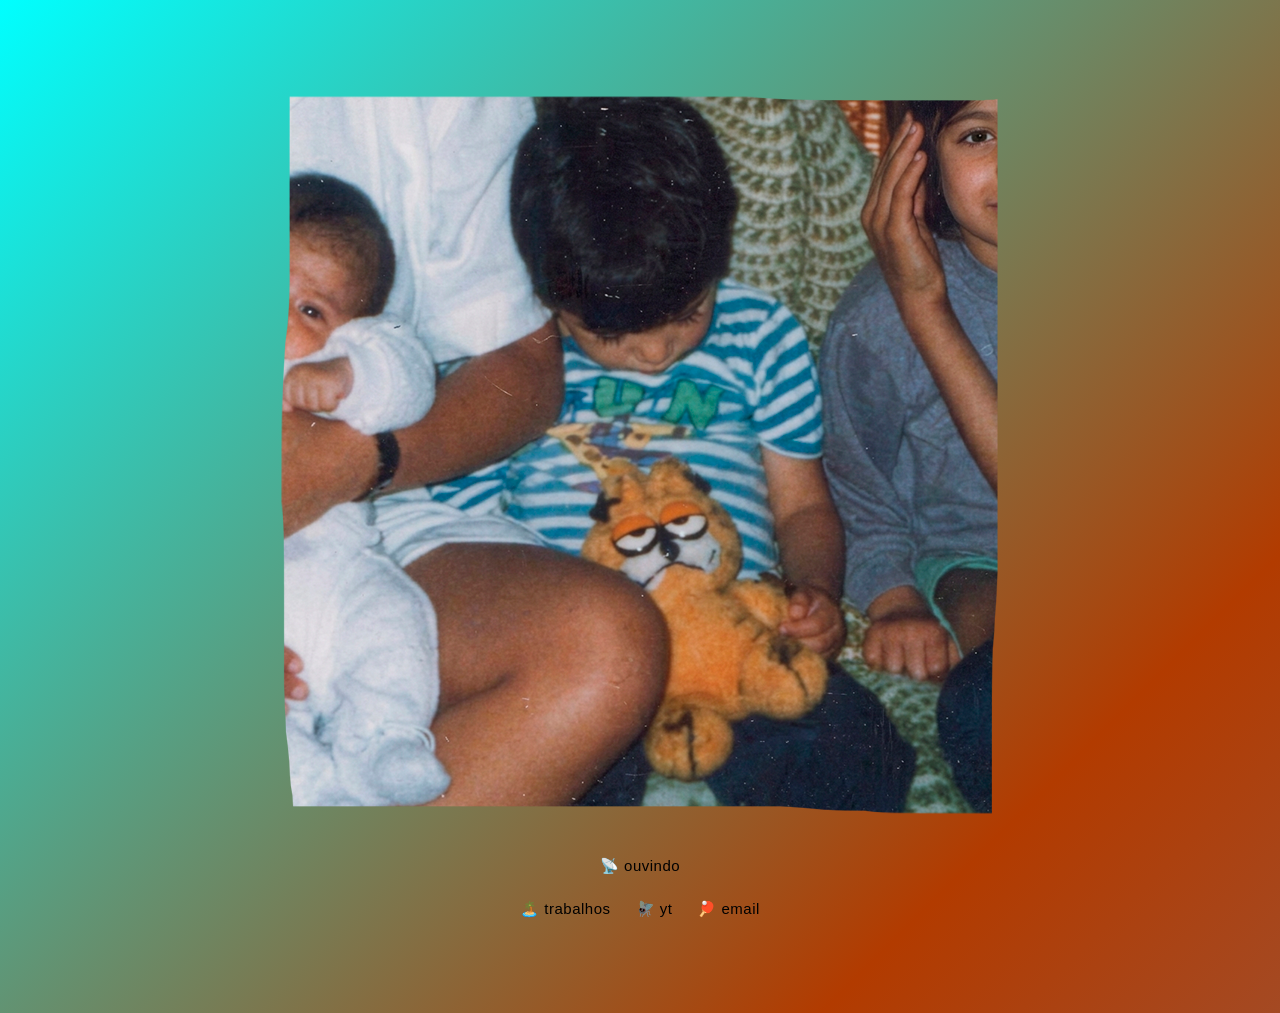
<file: index.html>
<!DOCTYPE html>
<html lang="pt-BR">
<head>
    <meta charset="UTF-8">
    <meta name="viewport" content="width=device-width, initial-scale=1.0">
    <title>William Alencar</title>
    <link rel="icon" type="image/png" href="favicon.png">
    <link rel="stylesheet" href="style.css">
</head>
<body>

    <div class="wrapper">
        
        <!-- Sua Foto Principal -->
        <div class="media-box">
            <img src="fotohome_720.png" alt="William Alencar" class="main-photo">
        </div>
        <br>
<!-- PLAYER ARTESANAL RANDOMIZADO -->
        <div class="player-artesanal">
            <!-- O 'src' começa vazio porque o JavaScript vai preencher com a música sorteada -->
            <audio id="musica-bg" src="" onended="resetarPlayer()"></audio>
            <span id="botao-player" onclick="controlarAudio()">📡 ouvindo</span>
        </div>
<!-- Seus Links -->
        <div class="links-box">
            <a href="https://wli.am/curriculo" target="_blank">🏝️ trabalhos</a>
            <a href="https://youtube.com/@wliam" target="_blank">🪰 yt</a>
            <a href="mailto:williamalencar@gmail.com">🏓 email</a>
        </div>
    </div>

 <script>
    // 1. LISTA DE MÚSICAS: Substitua pelos nomes exatos dos arquivos que você subirá no GitHub
    var playlist = [
        "Arnaldo Antunes - As Árvores.mp3",
        "Del the Funky Homosapien - Corner Story.mp3",
        "Gal Costa - Atimo de Som.mp3",
        "Itamar Assumpção e Naná Vasconcelos - Assim Naná ensina.mp3",
        "Oddisee - Own Appeal.mp3",
        "Odetta - Hit Or Miss.mp3",
        "Red Hot Chili Peppers - Hey.mp3",
        "Gilberto Gil e Gal Costa - Dê Um Rolê - Live in London.mp3",
    ];

// Função para sortear e carregar uma nova música
    function carregarMusicaAleatoria() {
        var musicaSorteada = playlist[Math.floor(Math.random() * playlist.length)];
        document.getElementById("musica-bg").src = musicaSorteada;
    }

    // Carrega a primeira faixa assim que a página abre
    carregarMusicaAleatoria();

    // 2. CONTROLES DO PLAYER
    function controlarAudio() {
        var audio = document.getElementById("musica-bg");
        var botao = document.getElementById("botao-player");
        
        if (audio.paused) {
            audio.play();
            botao.innerHTML = "⏸️ pause";
        } else {
            audio.pause();
            botao.innerHTML = "📡 ouvindo";
        }
    }

    // 3. RESET AUTOMÁTICO COM NOVO SORTEIO
    function resetarPlayer() {
        var botao = document.getElementById("botao-player");
        
        // Sorteia a próxima faixa para ficar pronta
        carregarMusicaAleatoria();
        
        // Volta o botão para o estado original
        botao.innerHTML = "📡 ouvindo";
    }
    </script>

</body>
</html>
</file>
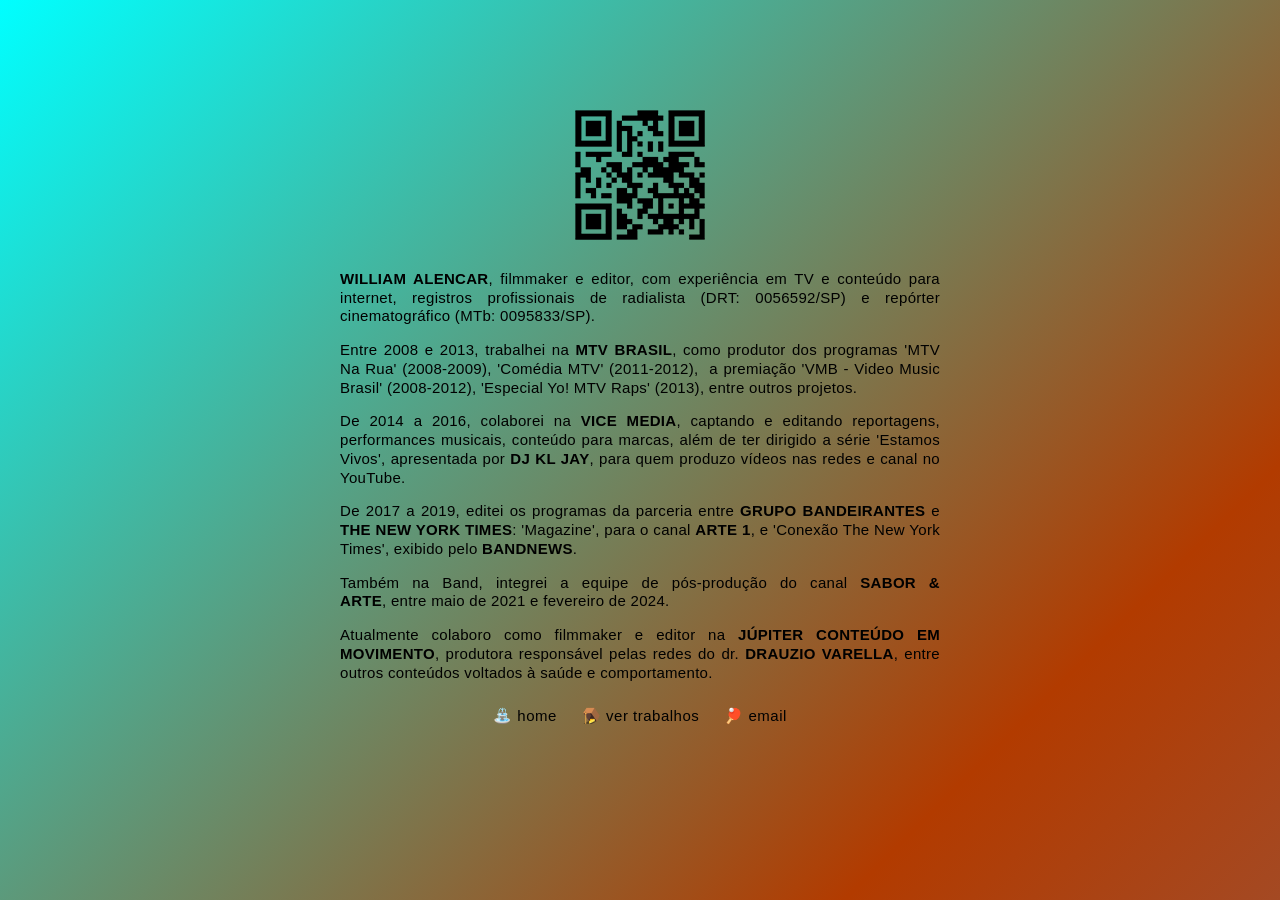
<file: curriculo.html>
<!DOCTYPE html>
<html lang="pt-BR">
<head>
    <meta charset="UTF-8">
    <meta name="viewport" content="width=device-width, initial-scale=1.0">
    <title>William Alencar</title>
    <link rel="icon" type="image/png" href="favicon.png">
    <link rel="stylesheet" href="style.css">
</head>
<body>

    <div class="wrapper">

        <!-- Logo Clicável para a Página Inicial -->
        <a href="http://wli.am" class="logo-link">
            <!-- Substitua 'logo.png' pelo nome exato do seu arquivo de imagem -->
            <img src="logo_v8.png" alt="wli.am" class="site-logo">
        </a>
        
        <!-- Bloco do Resumo Profissional -->
        <div class="bio-box">
            <p>
               <b>WILLIAM ALENCAR</b>, filmmaker e editor, com experiência em TV e conteúdo para internet, registros profissionais de radialista (DRT: 0056592/SP) e repórter cinematográfico (MTb: 0095833/SP).</p>
<p>Entre 2008 e 2013, trabalhei na <b>MTV BRASIL</b>, como produtor dos programas 'MTV Na Rua' (2008-2009), 'Comédia MTV' (2011-2012),  a premiação 'VMB - Video Music Brasil' (2008-2012), 'Especial Yo! MTV Raps' (2013), entre outros projetos.</p>
<p>De 2014 a 2016, colaborei na <b>VICE MEDIA</b>, captando e editando reportagens, performances musicais, conteúdo para marcas, além de ter dirigido a série 'Estamos Vivos', apresentada por <b>DJ KL JAY</b>, para quem produzo vídeos nas redes e canal no YouTube.</p>
<p>De 2017 a 2019, editei os programas da parceria entre <b>GRUPO BANDEIRANTES</b> e <b>THE NEW YORK TIMES</b>: 'Magazine', para o canal <b>ARTE 1</b>, e 'Conexão The New York Times',
exibido pelo <b>BANDNEWS</b>.</p>
<p>Também na Band, integrei a equipe de pós-produção do canal <b>SABOR & ARTE</b>, entre maio de 2021 e fevereiro de 2024.</p>
<p>Atualmente colaboro como filmmaker e editor na <b>JÚPITER CONTEÚDO EM MOVIMENTO</b>, produtora responsável pelas redes do dr. <b>DRAUZIO VARELLA</b>, entre outros conteúdos voltados à saúde e comportamento.
            </p>

        </div>

        <!-- Link no Rodapé: Voltar -->
        <div class="links-box" style="margin-top: 10px; margin-bottom: 75px;">
            <a href="http://wli.am">⛲ home</a>
            <a href="http://wliam.myportfolio.com" target="_blank">🪤 ver trabalhos</a>
            <a href="mailto:williamalencar@gmail.com">🏓 email</a>
        </div>

    </div>

</body>
</html>
</file>
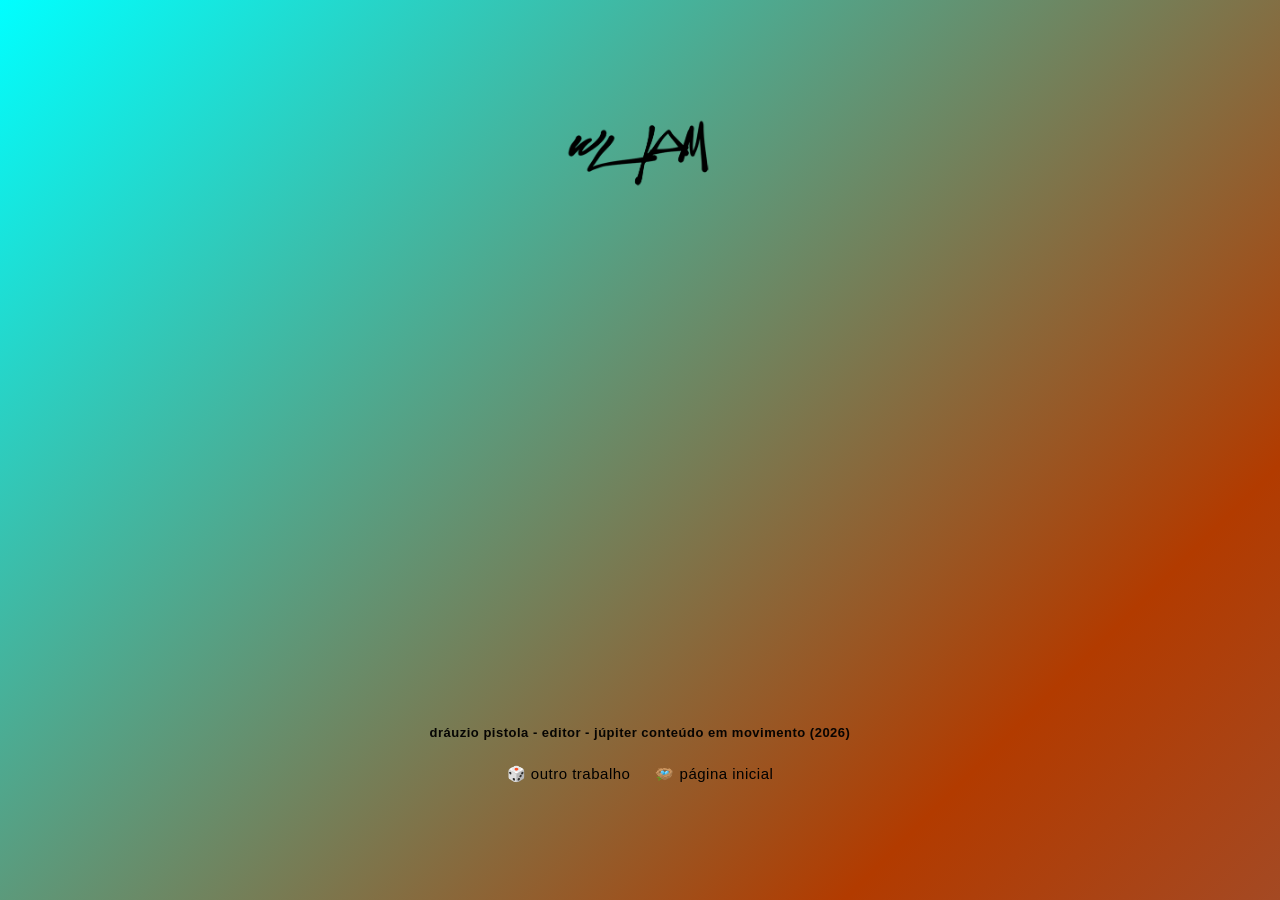
<file: random.html>
<!DOCTYPE html>
<html lang="pt-BR">
<head>
    <meta charset="UTF-8">
    <meta name="viewport" content="width=device-width, initial-scale=1.0">
    <title>William Alencar</title>
    <link rel="icon" type="image/x-icon" href="favicon.ico">
    <link rel="stylesheet" href="style.css">
</head>
<body>

  <div class="wrapper">
        
        <!-- Logo Clicável para a Página Inicial -->
        <a href="http://wli.am" class="logo-link">
            <!-- Substitua 'logo.png' pelo nome exato do seu arquivo -->
            <img src="logo.png" alt="wli.am" class="site-logo">
        </a>

        <!-- Container do Vídeo Embedado -->
        <div class="video-container">
            <iframe id="video-player" src="" frameborder="0" allow="autoplay; fullscreen; picture-in-picture" allowfullscreen></iframe>
        </div>

        <!-- Legenda com Função, Empresa e Ano -->
        <div class="video-info">
            <p id="video-legenda"></p>
        </div>

        <!-- Links de Navegação (Posicionados Abaixo da Legenda) -->
        <div class="links-box" style="margin-top: 25px;">
            <a href="javascript:void(0)" onclick="sortearNovoVideo()">🎲 outro trabalho</a>
            <a href="trabalhos.html">🪺 página inicial</a>
        </div>

    </div>

    <script>
    // LISTA DE TRABALHOS COM VÍDEO E LEGENDA
    var listaTrabalhos = [
        {
            url: "https://player.vimeo.com/video/1169296554",
            legenda: "Dráuzio Pistola - Editor - Júpiter Conteúdo em Movimento (2026)"
        },
        {
            url: "https://www.youtube.com/embed/WEcErdCit14",
            legenda: "Maratona - Editor - Júpiter Conteúdo em Movimento (2025)"
        },
        {
            url: "https://player.vimeo.com/video/541469382",
            legenda: "Cartoon Bandido - Filmmaker, Editor (2017)"
        }
    ];

    function sortearNovoVideo() {
        // Sorteia um item completo da lista (vídeo + legenda)
        var trabalhoSorteado = listaTrabalhos[Math.floor(Math.random() * listaTrabalhos.length)];
        
        // Atualiza o player de vídeo
        document.getElementById("video-player").src = trabalhoSorteado.url;
        
        // Atualiza a legenda abaixo do vídeo
        document.getElementById("video-legenda").innerHTML = trabalhoSorteado.legenda;
    }

    // Executa o sorteio automaticamente ao carregar a página
    sortearNovoVideo();
    </script>

</body>
</html>
</file>
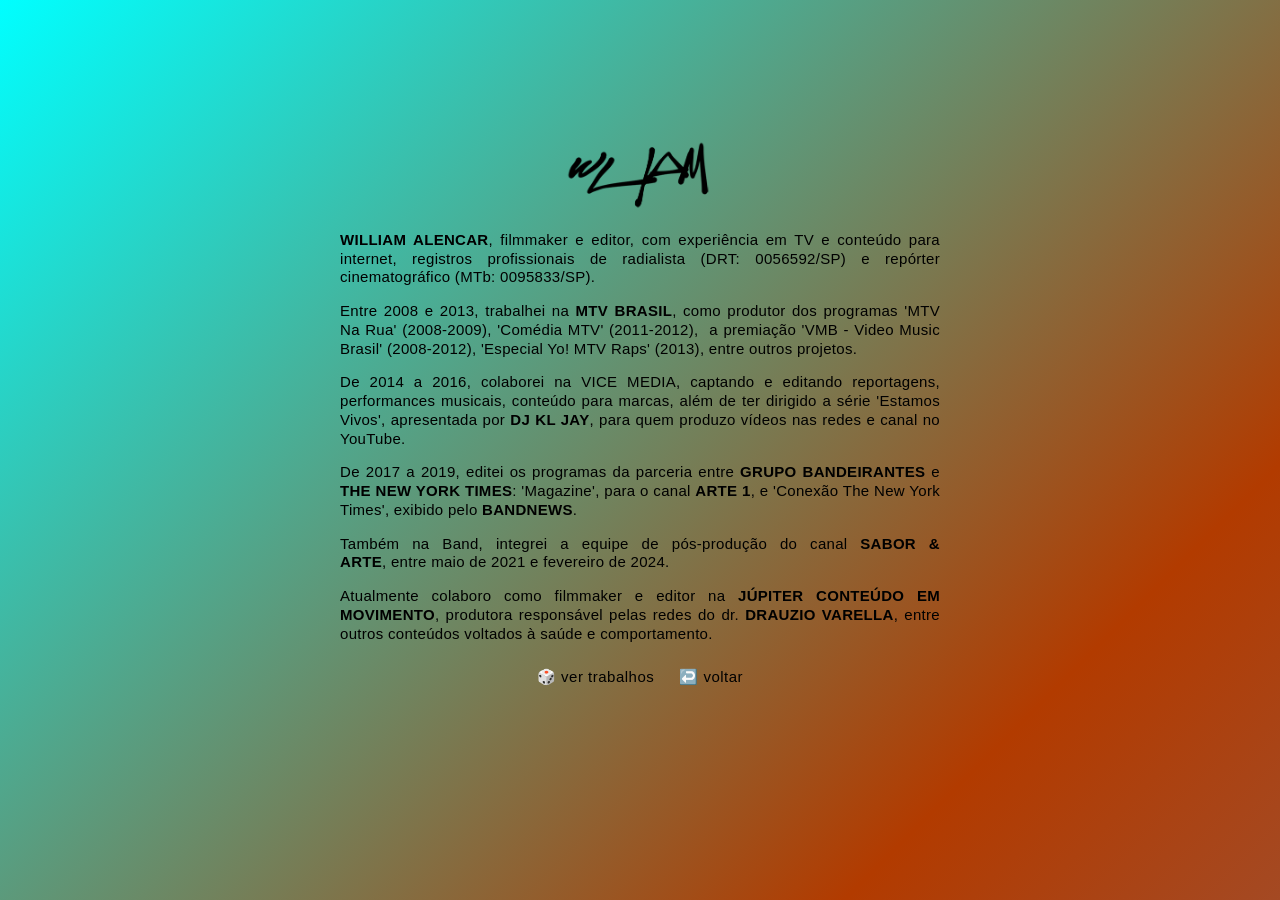
<file: trabalho.html>
<!DOCTYPE html>
<html lang="pt-BR">
<head>
    <meta charset="UTF-8">
    <meta name="viewport" content="width=device-width, initial-scale=1.0">
    <title>William Alencar</title>
    <link rel="icon" type="image/x-icon" href="favicon.ico">
    <link rel="stylesheet" href="style.css">
</head>
<body>

    <div class="wrapper">

        <!-- Logo Clicável para a Página Inicial -->
        <a href="http://wli.am" class="logo-link">
            <!-- Substitua 'logo.png' pelo nome exato do seu arquivo de imagem -->
            <img src="logo.png" alt="wli.am" class="site-logo">
        </a>
        
        <!-- Bloco do Resumo Profissional -->
        <div class="bio-box">
            <p>
               <b>WILLIAM ALENCAR</b>, filmmaker e editor, com experiência em TV e conteúdo para internet, registros profissionais de radialista (DRT: 0056592/SP) e repórter cinematográfico (MTb: 0095833/SP).</p>
<p>Entre 2008 e 2013, trabalhei na <b>MTV BRASIL</b>, como produtor dos programas 'MTV Na Rua' (2008-2009), 'Comédia MTV' (2011-2012),  a premiação 'VMB - Video Music Brasil' (2008-2012), 'Especial Yo! MTV Raps' (2013), entre outros projetos.</p>
<p>De 2014 a 2016, colaborei na VICE MEDIA, captando e editando reportagens, performances musicais, conteúdo para marcas, além de ter dirigido a série 'Estamos Vivos', apresentada por <b>DJ KL JAY</b>, para quem produzo vídeos nas redes e canal no YouTube.</p>
<p>De 2017 a 2019, editei os programas da parceria entre <b>GRUPO BANDEIRANTES</b> e <b>THE NEW YORK TIMES</b>: 'Magazine', para o canal <b>ARTE 1</b>, e 'Conexão The New York Times',
exibido pelo <b>BANDNEWS</b>.</p>
<p>Também na Band, integrei a equipe de pós-produção do canal <b>SABOR & ARTE</b>, entre maio de 2021 e fevereiro de 2024.</p>
<p>Atualmente colaboro como filmmaker e editor na <b>JÚPITER CONTEÚDO EM MOVIMENTO</b>, produtora responsável pelas redes do dr. <b>DRAUZIO VARELLA</b>, entre outros conteúdos voltados à saúde e comportamento.
            </p>

        </div>

        <!-- Link no Rodapé: Voltar -->
        <div class="links-box" style="margin-top: 10px; margin-bottom: 75px;">
            <a href="http://wliam.myportfolio.com" target="_blank">🎲 ver trabalhos</a>
            <a href="http://wli.am">↩️ voltar</a>
        </div>

    </div>

</body>
</html>
</file>
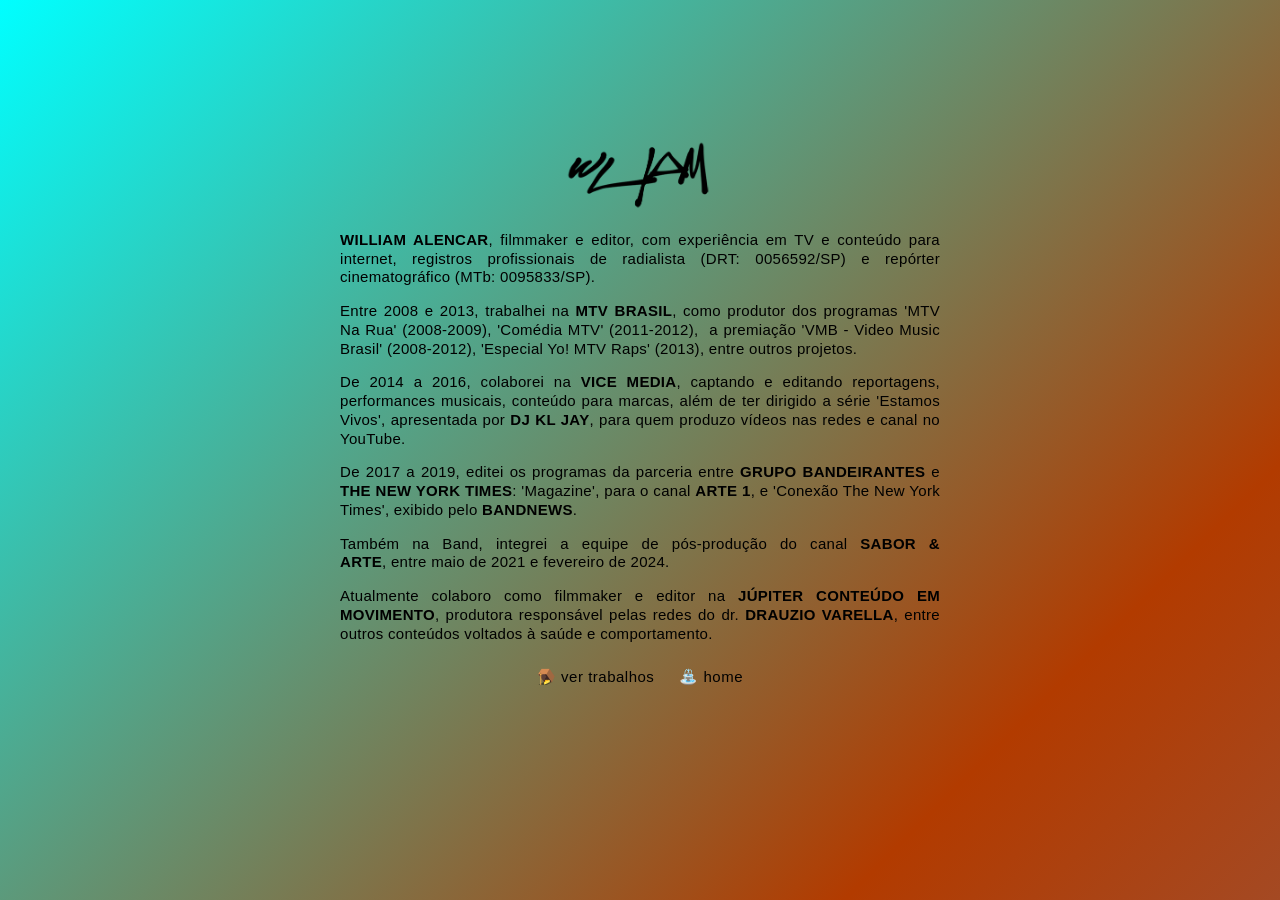
<file: trabalhos.html>
<!DOCTYPE html>
<html lang="pt-BR">
<head>
    <meta charset="UTF-8">
    <meta name="viewport" content="width=device-width, initial-scale=1.0">
    <title>William Alencar</title>
    <link rel="icon" type="image/x-icon" href="favicon.ico">
    <link rel="stylesheet" href="style.css">
</head>
<body>

    <div class="wrapper">

        <!-- Logo Clicável para a Página Inicial -->
        <a href="http://wli.am" class="logo-link">
            <!-- Substitua 'logo.png' pelo nome exato do seu arquivo de imagem -->
            <img src="logo.png" alt="wli.am" class="site-logo">
        </a>
        
        <!-- Bloco do Resumo Profissional -->
        <div class="bio-box">
            <p>
               <b>WILLIAM ALENCAR</b>, filmmaker e editor, com experiência em TV e conteúdo para internet, registros profissionais de radialista (DRT: 0056592/SP) e repórter cinematográfico (MTb: 0095833/SP).</p>
<p>Entre 2008 e 2013, trabalhei na <b>MTV BRASIL</b>, como produtor dos programas 'MTV Na Rua' (2008-2009), 'Comédia MTV' (2011-2012),  a premiação 'VMB - Video Music Brasil' (2008-2012), 'Especial Yo! MTV Raps' (2013), entre outros projetos.</p>
<p>De 2014 a 2016, colaborei na <b>VICE MEDIA</b>, captando e editando reportagens, performances musicais, conteúdo para marcas, além de ter dirigido a série 'Estamos Vivos', apresentada por <b>DJ KL JAY</b>, para quem produzo vídeos nas redes e canal no YouTube.</p>
<p>De 2017 a 2019, editei os programas da parceria entre <b>GRUPO BANDEIRANTES</b> e <b>THE NEW YORK TIMES</b>: 'Magazine', para o canal <b>ARTE 1</b>, e 'Conexão The New York Times',
exibido pelo <b>BANDNEWS</b>.</p>
<p>Também na Band, integrei a equipe de pós-produção do canal <b>SABOR & ARTE</b>, entre maio de 2021 e fevereiro de 2024.</p>
<p>Atualmente colaboro como filmmaker e editor na <b>JÚPITER CONTEÚDO EM MOVIMENTO</b>, produtora responsável pelas redes do dr. <b>DRAUZIO VARELLA</b>, entre outros conteúdos voltados à saúde e comportamento.
            </p>

        </div>

        <!-- Link no Rodapé: Voltar -->
        <div class="links-box" style="margin-top: 10px; margin-bottom: 75px;">
            <a href="http://wliam.myportfolio.com" target="_blank">🪤 ver trabalhos</a>
            <a href="http://wli.am">⛲ home</a>
        </div>

    </div>

</body>
</html>
</file>
<file: style.css>
* {
    margin: 0;
    padding: 0;
    box-sizing: border-box;
}

body {
    font-family: -apple-system, BlinkMacSystemFont, "Segoe UI", Roboto, Arial, sans-serif;
    color: #000000;
    font-size: 15px;
    display: flex;
    justify-content: center;
    align-items: center;
    min-height: 100vh;
    padding: 20px;

    /* Paleta Sóbria: Ciano, Laranja Ferrugem e Lilás Acinzentado */
    background: linear-gradient(135deg, 
        #00ffff, /* Ciano */
        #b23b00, /* Laranja Ferrugem profundo */
        #7a748c, /* Lilás Acinzentado / Ardósia */
        #d35400, /* Laranja Ferrugem médio */
        #928da3, /* Lilás Acinzentado claro */
        #00ffff  /* Ciclo infinito */
    );
    
    background-size: 400% 400%;
    animation: soberGradientAnimation 35s ease infinite;
}

@keyframes soberGradientAnimation {
    0% { background-position: 0% 50%; }
    50% { background-position: 100% 50%; }
    100% { background-position: 0% 50%; }
}

.wrapper {
    max-width: 900px;
    width: 100%;
    display: flex;
    flex-direction: column;
    align-items: center;
    padding-top: 75px;
    padding-bottom: 75px;
}

/* Box para incorporar a foto principal */
.media-box {
    width: 100%;
    display: flex;
    justify-content: center;
}

.main-photo {
    max-width: 100%;
    height: auto;
    display: block;
}

/* Campo abaixo para adicionar os links (Puro Minimalismo) */
.links-box {
    display: flex;
    gap: 25px; /* Espaço elegante entre os textos puros */
    justify-content: center;
    flex-wrap: wrap;
    margin-top: 25px; /* Espaço sutil diretamente entre a foto e os links */
}

.links-box a {
    text-decoration: none;
    color: #000000;            /* Letra preta no estado normal */
    font-weight: 500;
    text-transform: lowercase; /* Força letras minúsculas */
    letter-spacing: 0.5px;
    padding: 0;                
    background: transparent;   
    border: none;              
    transition: opacity 0.2s;  /* Transição suave de opacidade */
}

.links-box a:hover, .links-box a:active {
    text-decoration: none;
    color: #000000;            
    opacity: 0.6;              /* Suaviza o texto sutilmente no clique */
}

/* Estilização do Player Artesanal de Texto (ID Corrigido) */
.player-artesanal {
    margin-top: 25px;          /* Mantém o mesmo padrão de respiro */
    display: flex;
    justify-content: center;
}

#botao-player {
    color: #000000;            /* Mesma cor dos links */
    font-weight: 500;          /* Mesma espessura */
    text-transform: lowercase; /* Mesma padronização minúscula */
    letter-spacing: 0.5px;     /* Mesmo espaçamento de letras */
    cursor: pointer;           /* ATIVA A MÃOZINHA DE CLIQUE */
    transition: opacity 0.2s;  /* Mesma suavidade no hover */
    user-select: none;         /* Evita que o texto fique azul ao clicar */
}

#botao-player:hover {
    opacity: 0.6;              /* Mesma resposta visual elegante dos links */
}

/* Estilo do Logo do Site */
.logo-link {
    display: block;
    margin-bottom: 20px;
    text-decoration: none;
    transition: opacity 0.2s;
}

.logo-link:hover {
    opacity: 0.6; /* Mesma resposta sutil de hover dos links */
}

.site-logo {
    max-width: 150px; /* Ajuste a largura do seu logo conforme necessário */
    height: auto;
    display: block;
}

/* Bio / Resumo Profissional */
.bio-box {
    max-width: 600px;
    width: 100%;
    text-align: justify;
    color: #000000;
    font-size: 15px;
    line-height: 1.25;
    letter-spacing: 0.3px;
}

.bio-box p {
    margin-bottom: 15px;
}

/* Container de Vídeo Responsivo (Proporção 16:9) */
.video-container {
    position: relative;
    width: 100%;
    max-width: 800px;
    padding-bottom: 56.25%; /* Proporção 16:9 */
    height: 0;
    overflow: hidden;
}

.video-container iframe {
    position: absolute;
    top: 0;
    left: 0;
    width: 100%;
    height: 100%;
}
/* Legenda do Vídeo */
.video-info {
    margin-top: 10px;          /* Espaçamento reduzido e ajustado entre o player e a legenda */
    text-align: center;
}

#video-legenda {
    color: #000000;
    font-size: 13px;
    font-weight: 700;          /* APLICADO: Bold / Negrito */
    text-transform: lowercase; /* Mantém o padrão de minúsculas */
    letter-spacing: 0.5px;
    opacity: 0.95;
}
</file>
